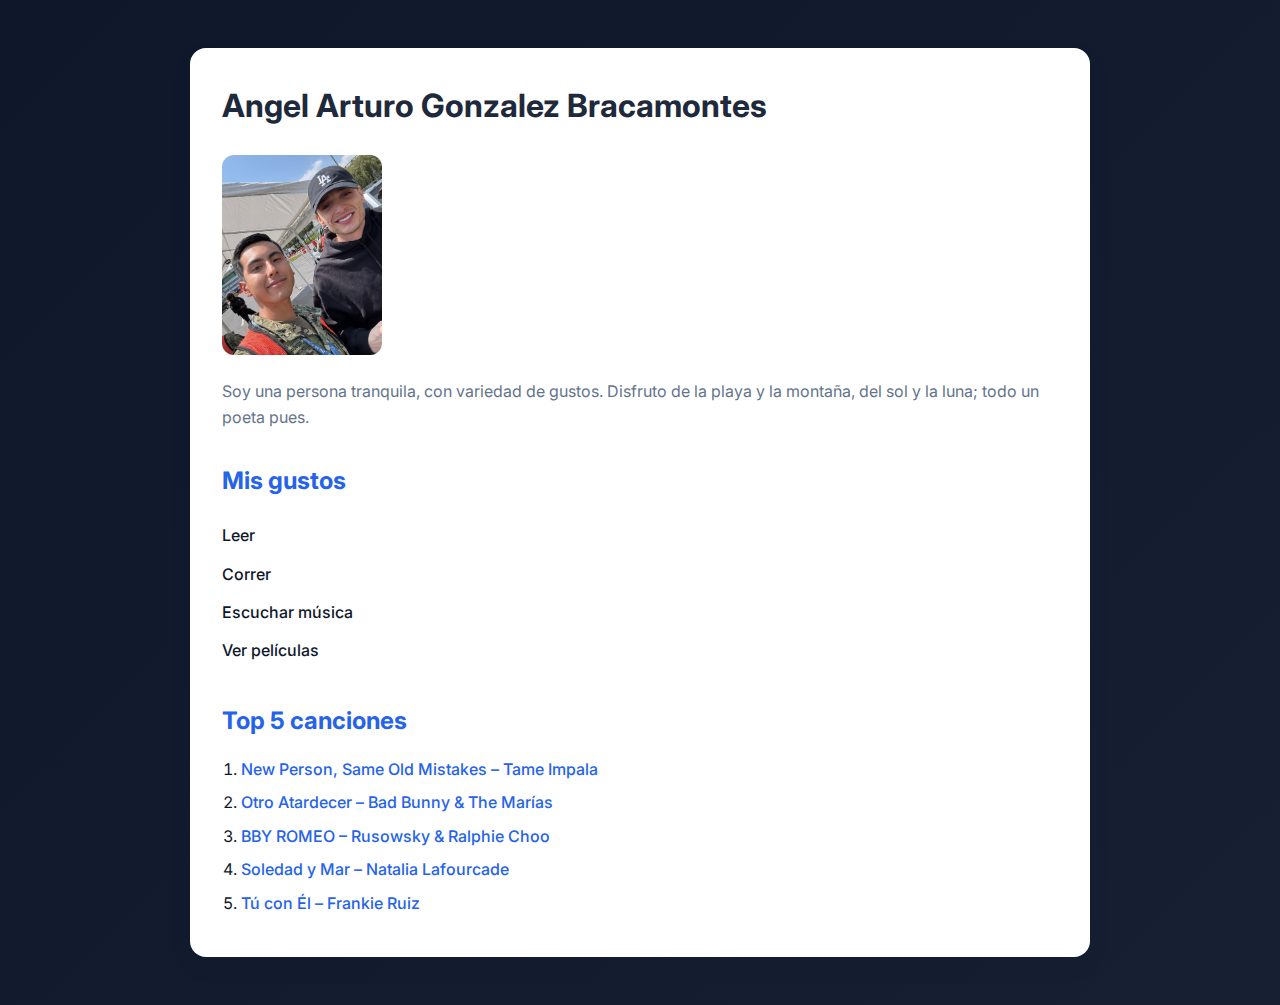
<file: index.html>
<!DOCTYPE html>
<html lang="es">
<head>
    <meta charset="UTF-8">
    <meta name="viewport" content="width=device-width, initial-scale=1.0">
    <title>Acerca de mí</title>

    <!-- Google Font -->
    <link rel="preconnect" href="https://fonts.googleapis.com">
    <link rel="preconnect" href="https://fonts.gstatic.com" crossorigin>
    <link href="https://fonts.googleapis.com/css2?family=Inter:wght@300;400;500;600;700&display=swap" rel="stylesheet">

    <!-- CSS -->
    <link rel="stylesheet" href="styles.css">
</head>
<body>

    <div class="container">
        <h1>Angel Arturo Gonzalez Bracamontes</h1>

        <img src="imagen1.jpg" alt="Foto de perfil" class="profile-img">

        <p>
            Soy una persona tranquila, con variedad de gustos. Disfruto de la playa y la montaña,
            del sol y la luna; todo un poeta pues.
        </p>

        <h2>Mis gustos</h2>
        <ul class="hobbies">
            <li>Leer</li>
            <li>Correr</li>
            <li>Escuchar música</li>
            <li>Ver películas</li>
        </ul>

        <h2>Top 5 canciones</h2>
        <ol class="music-list">
            <li><a href="https://www.youtube.com/watch?v=_9bw_VtMUGA" target="_blank">New Person, Same Old Mistakes – Tame Impala</a></li>
            <li><a href="https://www.youtube.com/watch?v=VBiNZcH27Y8" target="_blank">Otro Atardecer – Bad Bunny & The Marías</a></li>
            <li><a href="https://www.youtube.com/watch?v=E5WJ5p3Fu_s" target="_blank">BBY ROMEO – Rusowsky & Ralphie Choo</a></li>
            <li><a href="https://www.youtube.com/watch?v=31q9ogWJnxc" target="_blank">Soledad y Mar – Natalia Lafourcade</a></li>
            <li><a href="https://www.youtube.com/watch?v=vqyRbmmy4r0" target="_blank">Tú con Él – Frankie Ruiz</a></li>
        </ol>
    </div>

</body>
</html>
</file>
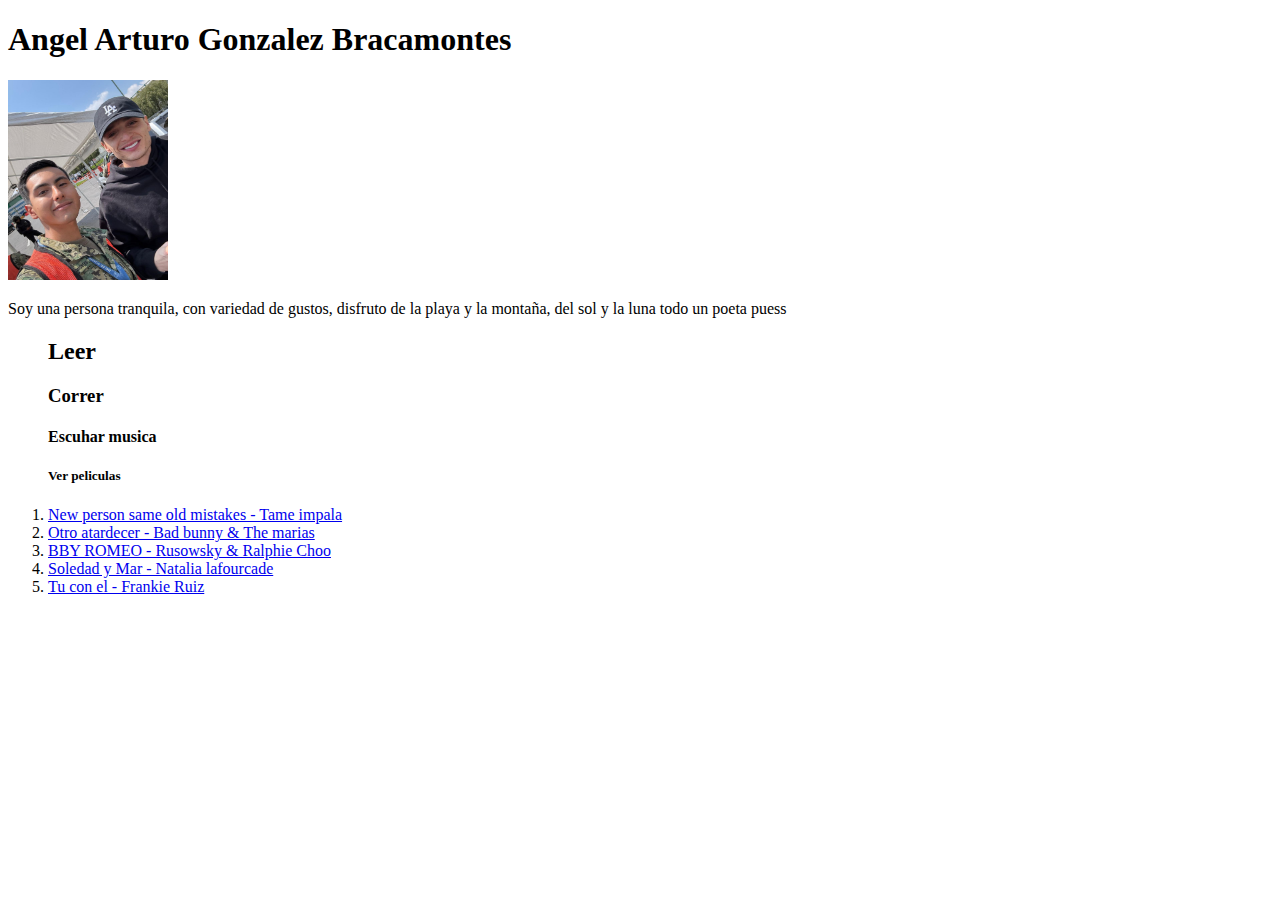
<file: aboutme.html>
<!DOCTYPE html>
<html lang="en">
<head>
    <meta charset="UTF-8">
    <meta name="viewport" content="width=device-width, initial-scale=1.0">
    <title>Acerca de mi</title>
</head>
<body>
    <h1>Angel Arturo Gonzalez Bracamontes</h1>
    <img src="imagen1.jpg" alt="Portada" width="160" height="200">

    <p>Soy una persona tranquila, con variedad de gustos, disfruto de la playa y la montaña, del sol y la luna todo un poeta puess</p>
    <ul>
    <h2>Leer</h2>
    <h3>Correr</h3>
    <h4>Escuhar musica</h4>
    <h5>Ver peliculas</h5>
    </ul>
            <ol>
            
            <li><a href="https://www.youtube.com/watch?v=_9bw_VtMUGA" target="_blank">New person same old mistakes - Tame impala</a></li>
            <li><a href="https://www.youtube.com/watch?v=VBiNZcH27Y8" target="_blank">Otro atardecer - Bad bunny & The marias</a></li>
            <li><a href="https://www.youtube.com/watch?v=E5WJ5p3Fu_s" target="_blank">BBY ROMEO - Rusowsky & Ralphie Choo</a></li>
            <li><a href="https://www.youtube.com/watch?v=31q9ogWJnxc" target="_blank"> Soledad y Mar - Natalia lafourcade</a></li>
            <li><a href="https://www.youtube.com/watch?v=vqyRbmmy4r0" target="_blank">Tu con el - Frankie Ruiz</a></li>
            </ol>
</body>
</html>
</file>
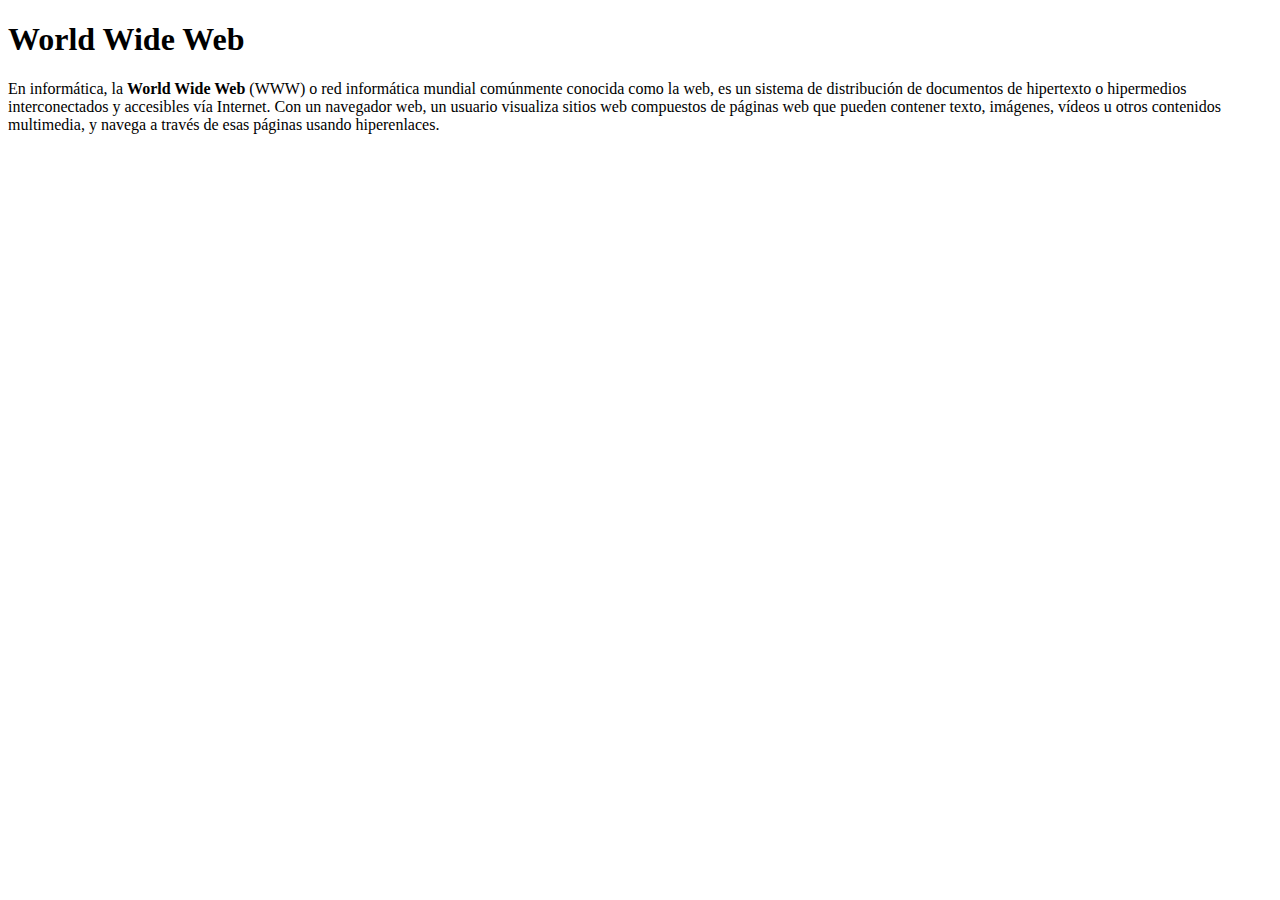
<file: correcion de html.html>
<!-- Identifica y corrige los errores del documento HTML. 
No olvides colocar un comentario por cada cosa que modifiques -->

<!DOCTYPE html>
<html lang="en"> <!-- Se corrigió el cierre del comentario que estaba mal escrito -->
<head>
    <!-- Se corrigieron las comillas tipográficas por comillas estándar y el valor incorrecto UTF-65 -->
    <meta charset="UTF-8">

    <!-- Este meta viewport estaba mal usado: 'content' no debe llevar un título -->
    <!-- Se eliminó la línea incorrecta -->
    <!-- <meta name="viewport" content="Ejercicio HTML - Corrige los errores"> -->

    <!-- Se mantiene la línea correcta -->
    <meta name="viewport" content="width=device-width, initial-scale=1.0">

    <!-- El <title> estaba fuera de <head>, se movió dentro -->
    <title>World Wide Web</title>
</head>

<body>

<h1>World Wide Web</h1>

<p>
En informática, la <strong>World Wide Web</strong> 
<!-- Se agregó el cierre correcto de </strong> que faltaba -->
(WWW) o red informática mundial comúnmente conocida como la web, es un sistema de distribución de documentos de hipertexto o hipermedios interconectados y accesibles vía Internet. 
Con un navegador web, un usuario visualiza sitios web compuestos de páginas web que pueden contener texto, imágenes, vídeos u otros contenidos multimedia, y navega a través de esas páginas usando hiperenlaces.
</p>

<!-- Se corrigió el cierre incorrecto <h2> por <
</file>
<file: styles.css>
/* =========================
   Paleta de colores
========================= */
:root {
  --primary: #2563eb;
  --secondary: #1e293b;
  --background: #f8fafc;
  --text: #0f172a;
  --muted: #64748b;
  --card: #ffffff;
}

/* =========================
   Reset
========================= */
* {
  margin: 0;
  padding: 0;
  box-sizing: border-box;
}

/* =========================
   Estilos generales
========================= */
body {
  font-family: 'Inter', system-ui, sans-serif;
  background: linear-gradient(135deg, #0f172a, #1e293b, #2563eb);
  background-size: 400% 400%;
  animation: gradientMove 12s ease infinite;
  color: var(--text);
  line-height: 1.6;
}


/* =========================
   Animación base (segura)
========================= */
@keyframes fadeUp {
  from {
    opacity: 0;
    transform: translateY(20px);
  }
  to {
    opacity: 1;
    transform: translateY(0);
  }
}

/* =========================
   Contenedor principal
========================= */
.container {
  max-width: 900px;
  margin: 3rem auto;
  padding: 2rem;
  background-color: var(--card);
  border-radius: 1rem;
  box-shadow: 0 10px 25px rgba(0, 0, 0, 0.05);

  /* Animación segura */
  animation: fadeUp 0.8s ease-out;
}

/* =========================
   Títulos
========================= */
h1 {
  font-size: 2rem;
  color: var(--secondary);
  margin-bottom: 1rem;
}

h2 {
  margin-top: 2rem;
  margin-bottom: 0.75rem;
  color: var(--primary);
}

/* =========================
   Imagen
========================= */
.profile-img {
  display: block;
  width: 160px;
  height: 200px;
  object-fit: cover;
  border-radius: 0.75rem;
  margin: 1.5rem 0;
  transition: transform 0.4s ease, box-shadow 0.4s ease;
}

.profile-img:hover {
  transform: scale(1.05);
  box-shadow: 0 15px 30px rgba(0, 0, 0, 0.15);
}

/* =========================
   Texto
========================= */
p {
  color: var(--muted);
  font-size: 1rem;
}

/* =========================
   Listas
========================= */
.hobbies {
  list-style: none;
  margin-top: 1rem;
}

.hobbies li {
  padding: 0.4rem 0;
  font-weight: 500;
  transition: transform 0.3s ease, color 0.3s ease;
}

.hobbies li:hover {
  transform: translateX(6px);
  color: var(--primary);
}

.music-list {
  margin-top: 1rem;
  padding-left: 1.2rem;
}

.music-list li {
  margin-bottom: 0.5rem;
}

/* =========================
   Enlaces con animación
========================= */
a {
  position: relative;
  color: var(--primary);
  text-decoration: none;
  font-weight: 500;
}

a::after {
  content: "";
  position: absolute;
  left: 0;
  bottom: -3px;
  width: 0;
  height: 2px;
  background-color: var(--primary);
  transition: width 0.3s ease;
}

a:hover::after {
  width: 100%;
}

/* =========================
   Responsive
========================= */
@media (max-width: 600px) {
  .container {
    margin: 1rem;
    padding: 1.5rem;
  }

  h1 {
    font-size: 1.6rem;
  }
}
</file>
